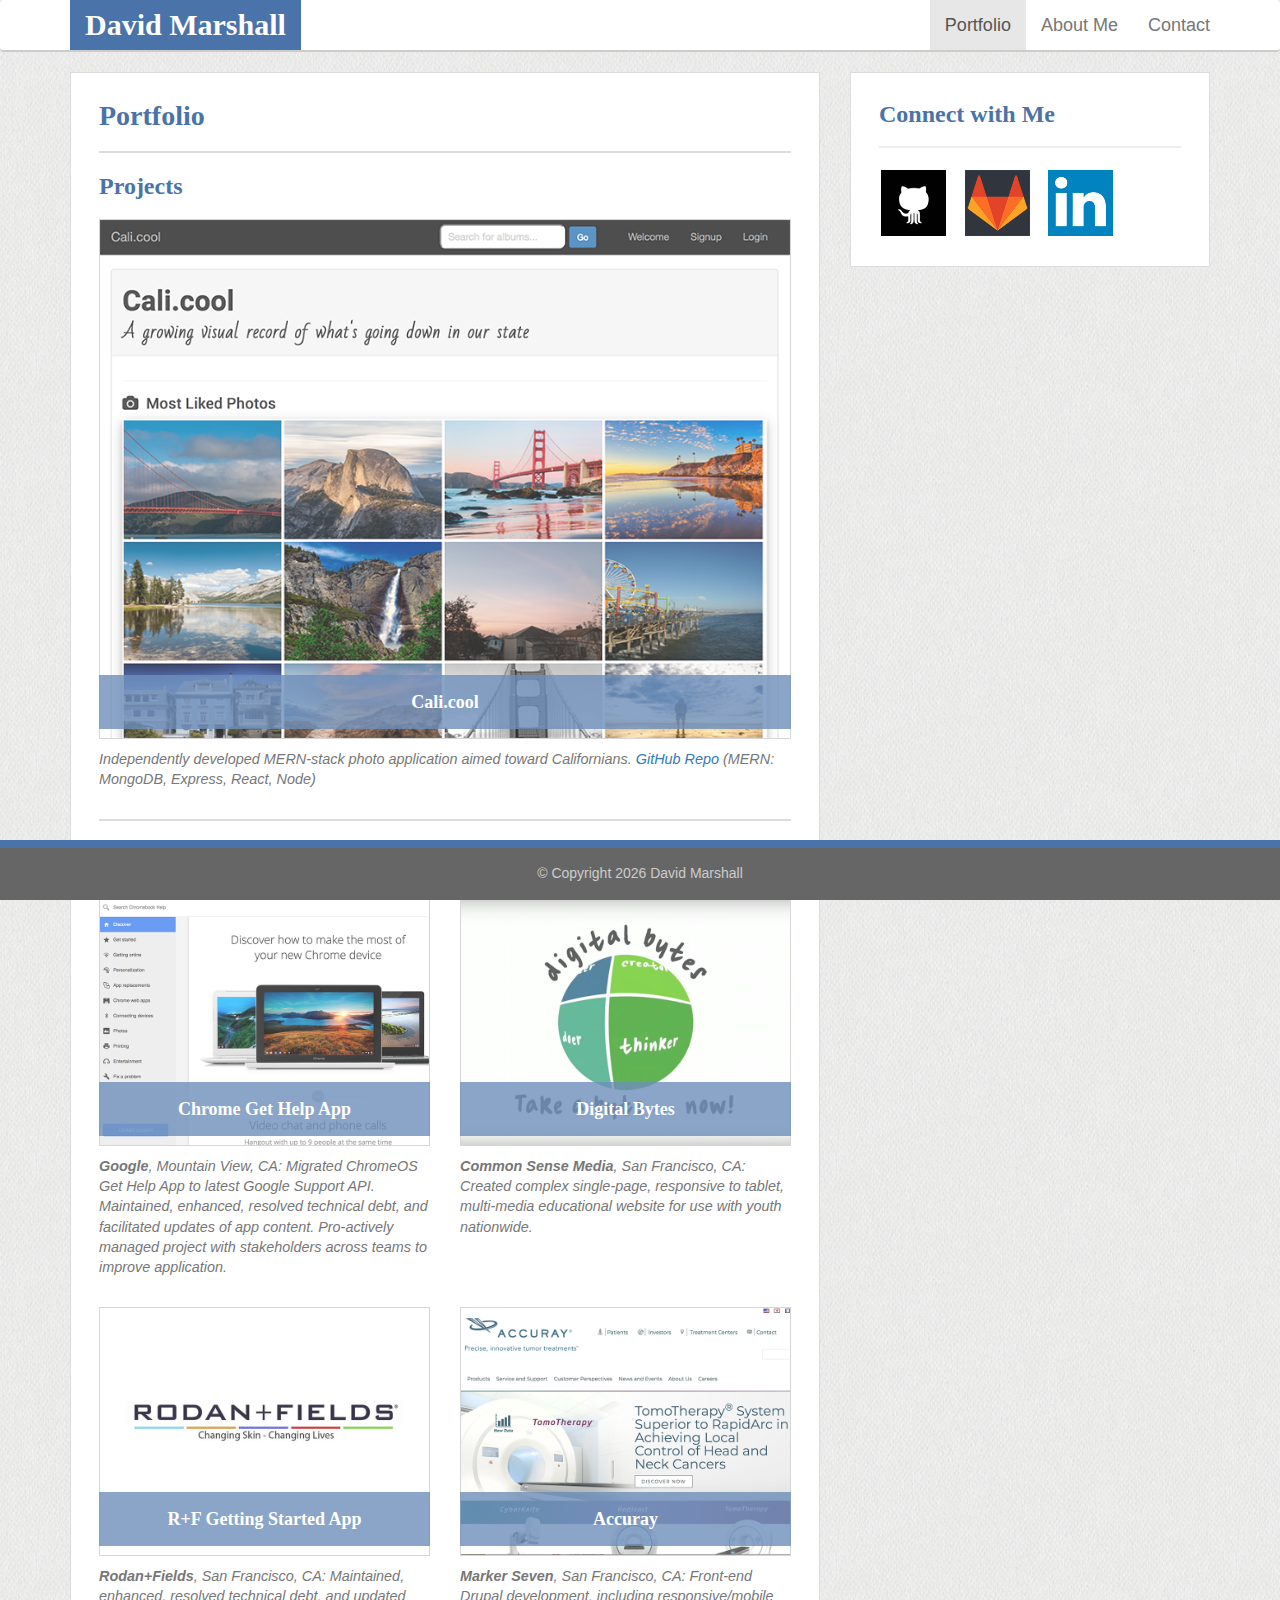
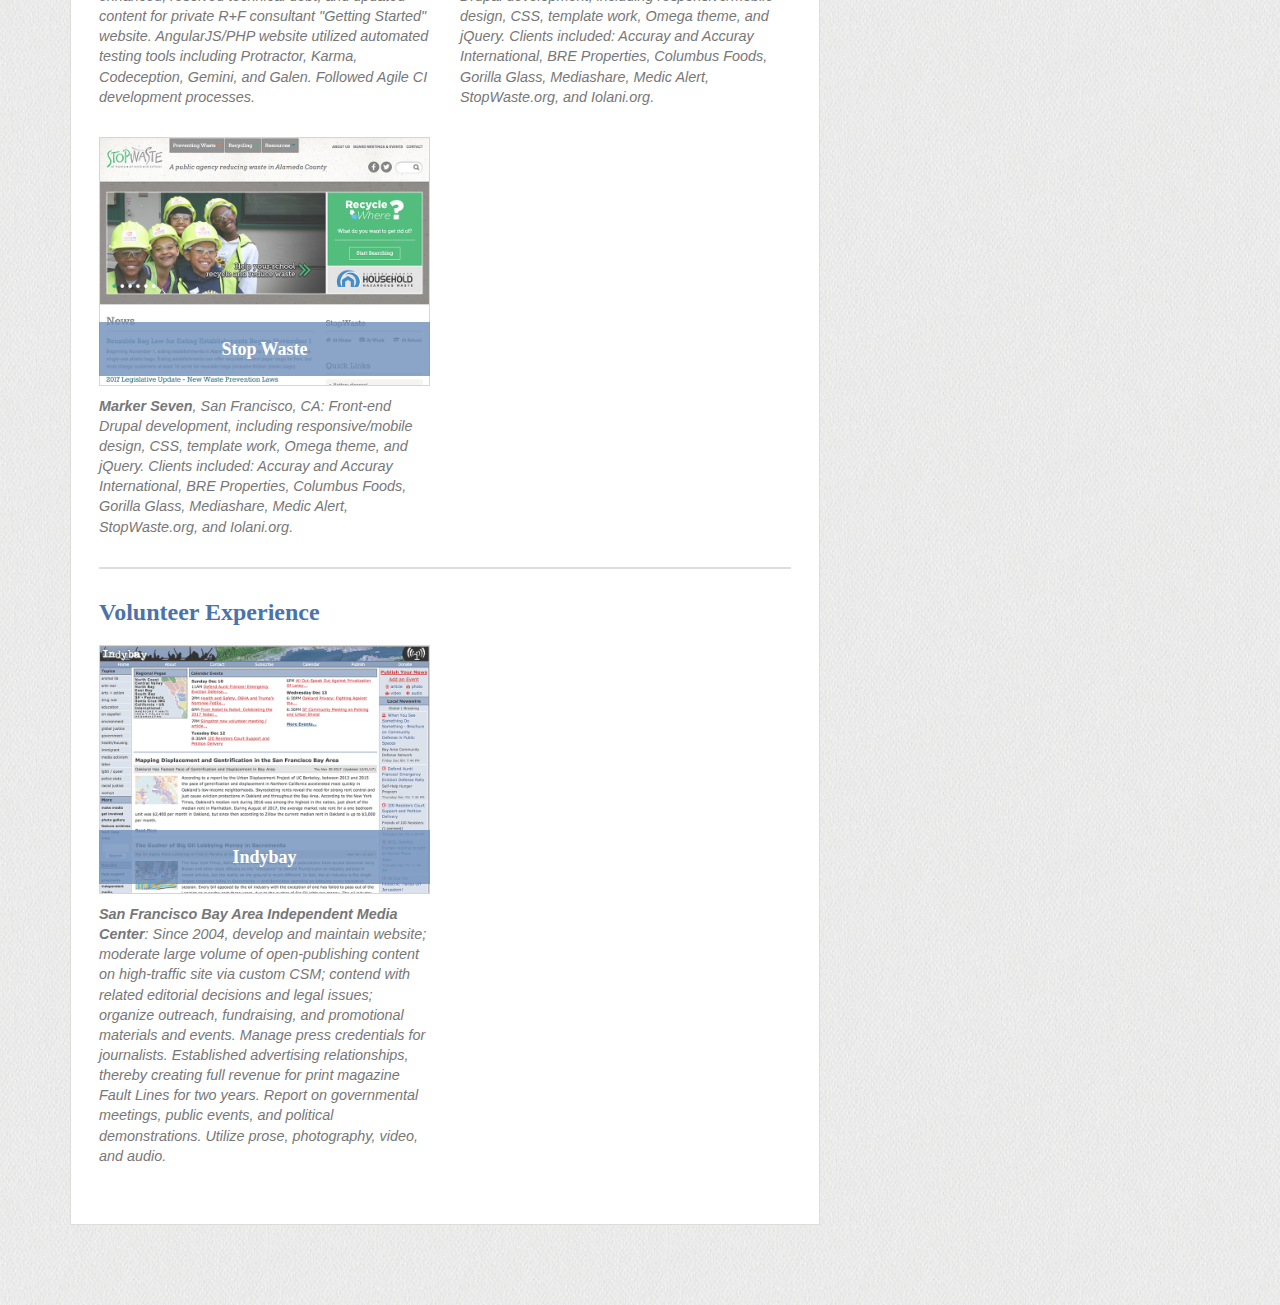
<file: index.html>
<!DOCTYPE html>
<html>
<head>
  <title>David Marshall :: Portfolio</title>
  <meta name="ROBOTS" content="NOINDEX, NOFOLLOW">
  <meta name="viewport" content="width=device-width, initial-scale=1.0, maximum-scale=1.0, user-scalable=no">
  <link rel="stylesheet" href="https://maxcdn.bootstrapcdn.com/bootstrap/3.3.6/css/bootstrap.min.css">
  <link rel="stylesheet" type="text/css" href="assets/css/style.css">
</head>
<body>

  
  <!-- Static navbar -->
  <nav class="navbar navbar-default">
    <div class="container">
      <div class="navbar-header">
        <div id="name" class="navbar-brand blueback">
          David Marshall
        </div>
      </div>
      <div id="navbar"> 
        <ul class="nav navbar-nav navbar-right">
          <li class="active"><a href="/" title="Portfolio">Portfolio</a></li>
          <li><a href="about.html" title="About Me">About Me</a></li>
          <li><a href="mailto:david@marshall.media" title="Contact">Contact</a></li>
        </ul>
      </div>
    </div>
  </nav>


  <div class="container">
    <div class="row">
      <div class="col-sm-8">
        <div class="maininner">
          <div class="page-header">
            <h1 class="bluetext">Portfolio</h1>
          </div>

          <div class="category-wrapper">

            <h3 class="bluetext">Projects</h3>

            <div class="row">

              <div class="item-wrapper col-lg-12 col-md-12 col-sm-6 col-xs-12">
                
                <div class="thumb">
                  <a href="http://cali.cool" title="Cali.cool"><img src="assets/images/port_calicool-crop.png" alt="Cali.cool"></a>
                  <div class="thumb-label blueback">
                    <h4>Cali.cool</h4>
                  </div>
                </div>

                <p>Independently developed MERN-stack photo application aimed toward Californians. <a href="https://github.com/dbmarshall/cali-cool" title="Cali.cool GitHub Repo">GitHub Repo</a> (MERN: MongoDB, Express, React, Node)</p>

              </div>

            </div>

          </div>

          <div class="category-wrapper">

            <h3 class="bluetext">Work Experience</h3>

            <div class="row">

              <div class="item-wrapper col-lg-6 col-md-12 col-sm-6 col-xs-12">
                
                <div class="thumb">
                  <a href="https://en.wikipedia.org/wiki/Chrome_OS" title="Google Chrome OS Get Help App"><img src="assets/images/port_chromebook-help-app-crop.png" alt="Chrome OS Get Help App"></a>
                  <div class="thumb-label blueback">
                    <h4>Chrome Get Help App</h4>
                  </div>
                </div>

                <p><strong>Google</strong>, Mountain View, CA: Migrated ChromeOS Get Help App to latest Google Support API. Maintained, enhanced, resolved technical debt, and facilitated updates of app content. Pro-actively managed project with stakeholders across teams to improve application.</p>

              </div>

              <div class="item-wrapper col-lg-6 col-md-12 col-sm-6 col-xs-12">
                
                <div class="thumb">
                  <a href="http://digitalbytes.commonsensemedia.org" title="Common Sense Media Digital Bytes"><img src="assets/images/port_digitalbytes-screen-crop.png" alt="Digital Bytes"></a>
                  <div class="thumb-label blueback">
                    <h4>Digital Bytes</h4>
                  </div>
                </div>

                <p><strong>Common Sense Media</strong>, San Francisco, CA: Created complex single-page, responsive to tablet, multi-media educational website for use with youth nationwide.</p>

              </div>

            </div>

            <div class="row">

              <div class="item-wrapper col-lg-6 col-md-12 col-sm-6 col-xs-12">
                
                <div class="thumb">
                  <a href="https://www.rodanandfields.com/getstarted/" title="Rodan + Fields Consulant Getting Started App"><img src="assets/images/port_rodan_fields_logo2-crop.png" alt="R+F Getting Started App"></a>
                  <div class="thumb-label blueback">
                    <h4>R+F Getting Started App</h4>
                  </div>
                </div>

                <p><strong>Rodan+Fields</strong>, San Francisco, CA: Maintained, enhanced, resolved technical debt, and updated content for private R+F consultant "Getting Started" website. AngularJS/PHP website utilized automated testing tools including Protractor, Karma, Codeception, Gemini, and Galen.  Followed Agile CI development processes.</p>

              </div>

              <div class="item-wrapper col-lg-6 col-md-12 col-sm-6 col-xs-12">
                
                <div class="thumb">
                  <a href="http://accuray.com" title="Accuray Medical Devices"><img src="assets/images/port_accuray-crop.png" alt="Accuray"></a>
                  <div class="thumb-label blueback">
                    <h4>Accuray</h4>
                  </div>
                </div>

                <p><strong>Marker Seven</strong>, San Francisco, CA:  Front-end Drupal development, including responsive/mobile design, CSS, template work, Omega theme, and jQuery.   Clients included: Accuray and Accuray International, BRE Properties, Columbus Foods, Gorilla Glass, Mediashare, Medic Alert, StopWaste.org, and Iolani.org.</p>

              </div>

            </div>

            <div class="row">

              <div class="item-wrapper col-lg-6 col-md-12 col-sm-6 col-xs-12">
                
                <div class="thumb">
                  <a href="http://www.stopwaste.org/" title="Alameda County Waste Management Authority StopWaste Online Resource"><img src="assets/images/port_stopwaste-crop.png" alt="Stop Waste"></a>
                  <div class="thumb-label blueback">
                    <h4>Stop Waste</h4>
                  </div>
                </div>

                <p><strong>Marker Seven</strong>, San Francisco, CA:  Front-end Drupal development, including responsive/mobile design, CSS, template work, Omega theme, and jQuery.   Clients included: Accuray and Accuray International, BRE Properties, Columbus Foods, Gorilla Glass, Mediashare, Medic Alert, StopWaste.org, and Iolani.org.</p>

              </div>

            </div>

          </div>

          <div class="category-wrapper last">

            <h3 class="bluetext">Volunteer Experience</h3>

            <div class="row">

              <div class="item-wrapper col-lg-6 col-md-12 col-sm-6 col-xs-12">
                
                <div class="thumb">
                  <a href="https://www.indybay.org/" title="San Francisco Bay Area Independent Media Center"><img src="assets/images/port_indybay-crop.png" alt="Indybay"></a>
                  <div class="thumb-label blueback">
                    <h4>Indybay</h4>
                  </div>
                </div>

                <p><strong>San Francisco Bay Area Independent Media Center</strong>: Since 2004, develop and maintain website; moderate large volume of open-publishing content on high-traffic site via custom CSM; contend with related editorial decisions and legal issues; organize outreach, fundraising, and promotional materials and events.  Manage press credentials for journalists.  Established advertising relationships, thereby creating full revenue for print magazine Fault Lines for two years. Report on governmental meetings, public events, and political demonstrations. Utilize prose, photography, video, and audio. </p>

              </div>

            </div>

          </div>

        </div>

      </div>

      <div class="col-sm-4">
        <div class="social maininner">
          <div class="page-header">
            <h3 class="bluetext">Connect with Me</h3>
          </div>
          <a href="https://github.com/dbmarshall/" title="GitHub"><img src="assets/images/social_if_github_square_black_107109.png" alt="GitHub"></a>
          <a href="https://gitlab.com/dbmarshall" title="GitLab"><img src="assets/images/social_if_gitlab.png" alt="GitHub"></a>
          <a href="https://www.Linkedin.com/in/david-m/" title="Linkedin"><img src="assets/images/social_if_linkedin_334668.png" alt="Linkedin"></a>
          <!-- <a href="https://stackoverflow.com/users/3787666/david" title="Stack Overflow"><img src="assets/images/social_if_stackoverflow_273179.png" alt="Stack Overflow" class="last"></a> -->
        </div>
      </div>
    </div>
  </div>

  <footer class="footer">
    <div class="container">
      <div class="copyright">
        <p>&copy; Copyright <script>document.write(new Date().getFullYear())</script> David Marshall</p>
      </div>
    </div>
  </footer>

</body>
</html>
</file>
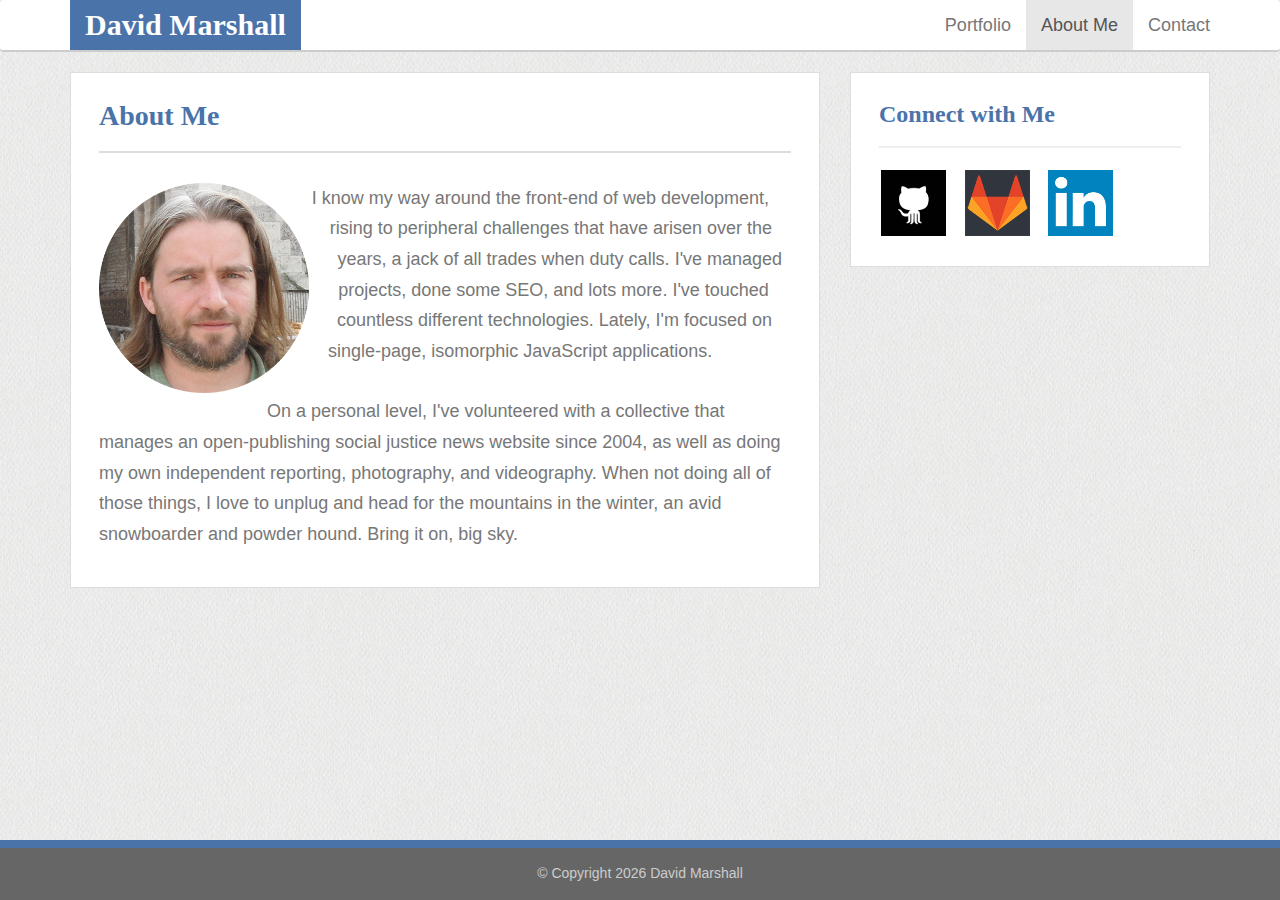
<file: about.html>
<!DOCTYPE html>
<html>
<head>
  <title>David Marshall :: About Me</title>
  <meta name="ROBOTS" content="NOINDEX, NOFOLLOW">
  <meta name="viewport" content="width=device-width, initial-scale=1.0, maximum-scale=1.0, user-scalable=no">
  <link rel="stylesheet" href="https://maxcdn.bootstrapcdn.com/bootstrap/3.3.6/css/bootstrap.min.css">
  <link rel="stylesheet" type="text/css" href="assets/css/style.css">
</head>
<body>


  <!-- Static navbar -->
  <nav class="navbar navbar-default">
    <div class="container">
      <div class="navbar-header">
        <div id="name" class="navbar-brand blueback">
          David Marshall
        </div>
      </div>
      <div id="navbar">
        <ul class="nav navbar-nav navbar-right">
          <li><a href="/" title="Portfolio">Portfolio</a></li>
          <li class="active"><a href="about.html" title="About Me">About Me</a></li>
          <li><a href="mailto:david@marshall.media" title="Contact">Contact</a></li>
        </ul>
      </div>
    </div>
  </nav>


  <div class="container">
    <div class="row">
      <div class="col-sm-8">
        <div class="maininner">
          <div class="page-header">
            <h1 class="bluetext">About Me</h1>
          </div>
          <img src="assets/images/David-OldTown-Jerusalem_round.jpg" alt="me" class="profileimage pull-left">
          <p>I know my way around the front-end of web development, rising to peripheral challenges that have arisen over the years, a jack of all trades when duty calls.  I've managed projects, done some SEO, and lots more.  I've touched countless different technologies. Lately, I'm focused on single-page, isomorphic JavaScript applications.</p>
          <p>On a personal level, I've volunteered with a collective that manages an open-publishing social justice news website since 2004, as well as doing my own independent reporting, photography, and videography.  When not doing all of those things, I love to unplug and head for the mountains in the winter, an avid snowboarder and powder hound. Bring it on, big sky.</p>
        </div>
      </div>
      <div class="col-sm-4">
        <div class="social maininner">
          <div class="page-header">
            <h3 class="bluetext">Connect with Me</h3>
          </div>
          <a href="https://github.com/dbmarshall/" title="GitHub"><img src="assets/images/social_if_github_square_black_107109.png" alt="GitHub"></a>
          <a href="https://gitlab.com/dbmarshall" title="GitLab"><img src="assets/images/social_if_gitlab.png" alt="GitHub"></a>
          <a href="https://www.Linkedin.com/in/david-m/" title="Linkedin"><img src="assets/images/social_if_linkedin_334668.png" alt="Linkedin"></a>
          <!-- <a href="https://stackoverflow.com/users/3787666/david" title="Stack Overflow"><img src="assets/images/social_if_stackoverflow_273179.png" alt="Stack Overflow" class="last"></a> -->
        </div>
      </div>
    </div>
  </div>

  <footer class="footer">
    <div class="container">
      <div class="copyright">
        <p>&copy; Copyright <script>document.write(new Date().getFullYear())</script> David Marshall</p>
      </div>
    </div>
  </footer>

</body>
</html>
</file>
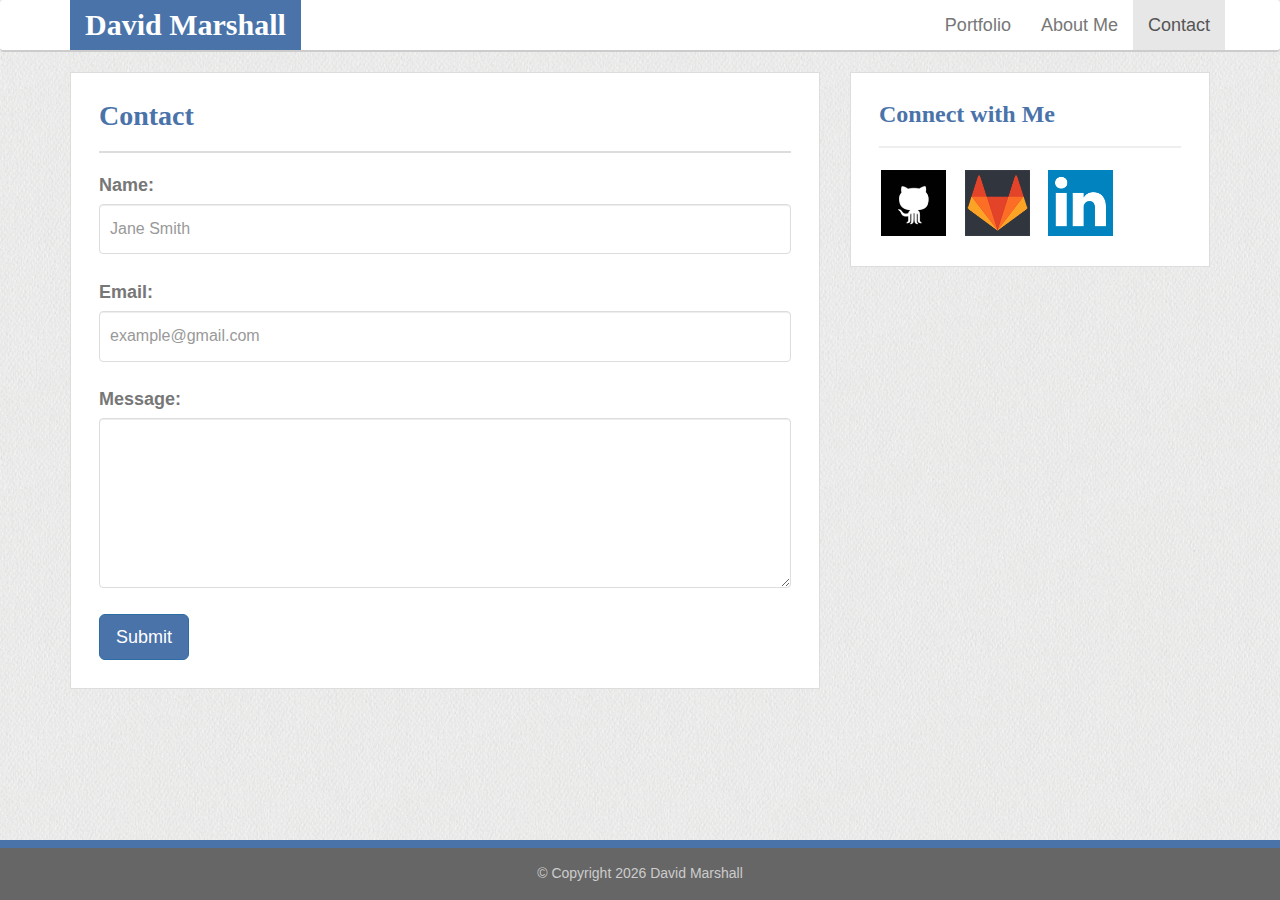
<file: contact.html>
<!DOCTYPE html>
<html>
<head>
  <title>David Marshall :: Contact</title>
  <meta name="ROBOTS" content="NOINDEX, NOFOLLOW">
  <meta name="viewport" content="width=device-width, initial-scale=1.0, maximum-scale=1.0, user-scalable=no">
  <link rel="stylesheet" href="https://maxcdn.bootstrapcdn.com/bootstrap/3.3.6/css/bootstrap.min.css">
  <link rel="stylesheet" type="text/css" href="assets/css/style.css">
</head>
<body>

  
  <!-- Static navbar -->
  <nav class="navbar navbar-default">
    <div class="container">
      <div class="navbar-header">
        <div id="name" class="navbar-brand blueback">
          David Marshall
        </div>
      </div>
      <div id="navbar"> 
        <ul class="nav navbar-nav navbar-right">
          <li><a href="/" title="Portfolio">Portfolio</a></li>
          <li><a href="about.html" title="About Me">About Me</a></li>
          <li class="active"><a href="mailto:david@marshall.media" title="Contact">Contact</a></li>
        </ul>
      </div>
    </div>
  </nav>


  <div class="container">
    <div class="row">
      <div class="col-sm-8">
        <div class="maininner">
          <div class="page-header">
            <h1 class="bluetext">Contact</h1>
          </div>
          
          <div class="contactform">
            <form>
              <label for="name">Name:</label><br>
              <input type="text" name="name" placeholder="Jane Smith" class="form-control"><br>

              <label for="email">Email:</label><br>
              <input type="text" name="email" placeholder="example@gmail.com" class="form-control"><br>

              <label for="contact-message">Message:</label><br>
              <textarea name="message" rows="6" cols="50" class="form-control"></textarea><br>

              <button type="button" class="btn btn-primary btn-lg blueback">Submit</button>
            </form>
          </div>

        </div>
      </div>
      <div class="col-sm-4">
        <div class="social maininner">
          <div class="page-header">
            <h3 class="bluetext">Connect with Me</h3>
          </div>
          <a href="https://github.com/dbmarshall/" title="GitHub"><img src="assets/images/social_if_github_square_black_107109.png" alt="GitHub"></a>
          <a href="https://gitlab.com/dbmarshall" title="GitLab"><img src="assets/images/social_if_gitlab.png" alt="GitHub"></a>
          <a href="https://www.Linkedin.com/in/david-m/" title="Linkedin"><img src="assets/images/social_if_linkedin_334668.png" alt="Linkedin"></a>
          <!-- <a href="https://stackoverflow.com/users/3787666/david" title="Stack Overflow"><img src="assets/images/social_if_stackoverflow_273179.png" alt="Stack Overflow" class="last"></a> -->
        </div>
      </div>
    </div>
  </div>

  <footer class="footer">
    <div class="container">
      <div class="copyright">
        <p>&copy; Copyright <script>document.write(new Date().getFullYear())</script> David Marshall</p>
      </div>
    </div>
  </footer>

</body>
</html>
</file>
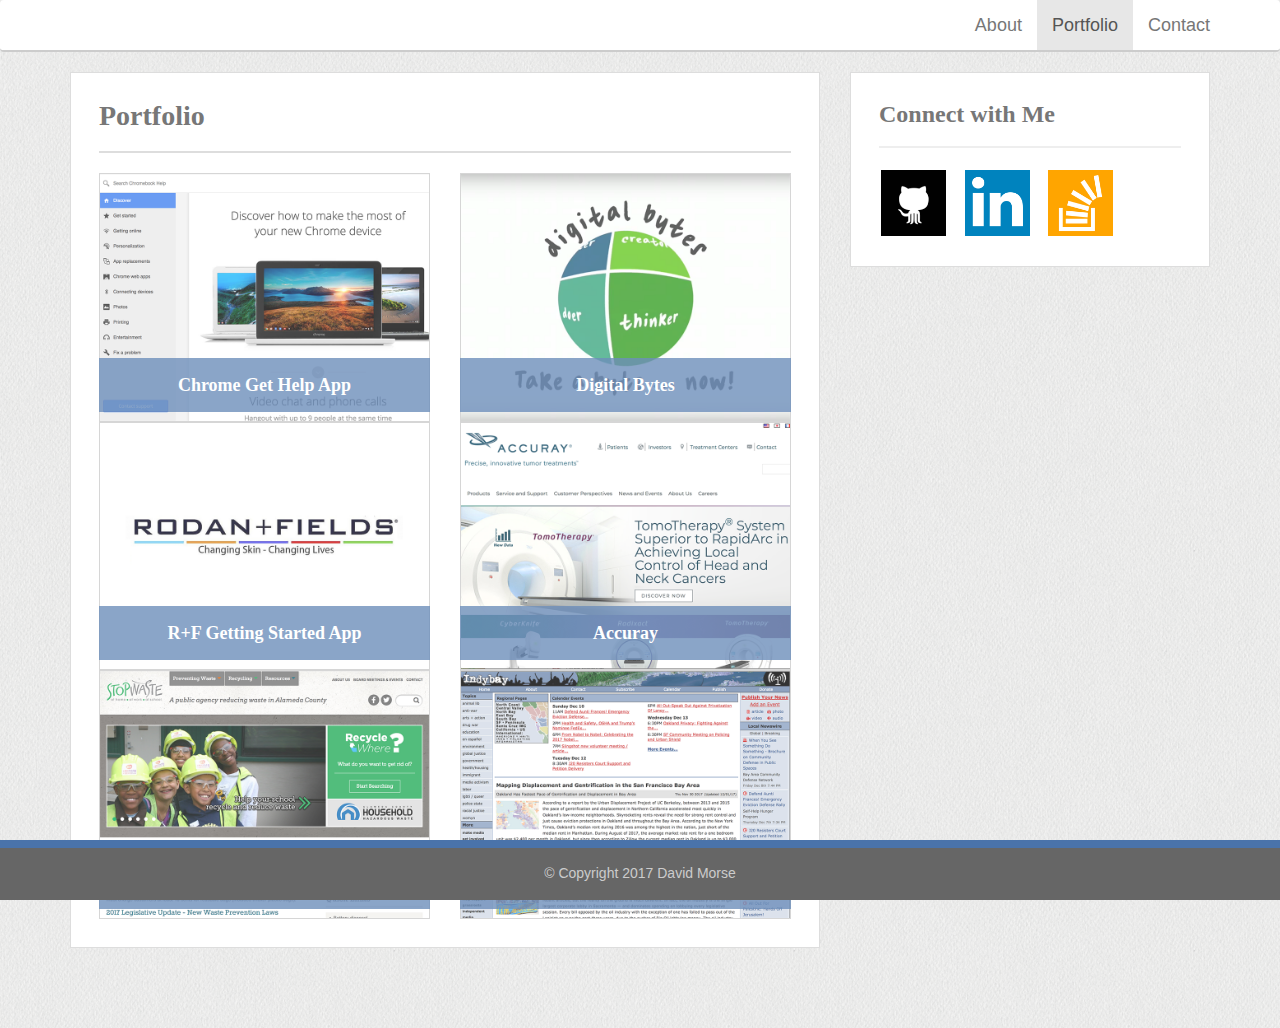
<file: portfolio.html>
<!DOCTYPE html>
<html>
<head>
  <title>Bootstrap Portfolio :: David Morse :: Portfolio</title>
  <meta name="viewport" content="width=device-width, initial-scale=1.0, maximum-scale=1.0, user-scalable=no">
  <link rel="stylesheet" href="https://maxcdn.bootstrapcdn.com/bootstrap/3.3.6/css/bootstrap.min.css">
  <link rel="stylesheet" type="text/css" href="assets/css/style.css">
</head>
<body>

  
  <!-- Static navbar -->
  <nav class="navbar navbar-default">
    <div class="container">
      <div class="navbar-header">
        <div id="name" class="navbar-brand tealback">
          David Morse
        </div>
      </div>
      <div id="navbar"> 
        <ul class="nav navbar-nav navbar-right">
          <li><a href="index.html">About</a></li>
          <li class="active"><a href="portfolio.html">Portfolio</a></li>
          <li><a href="contact.html">Contact</a></li>
        </ul>
      </div>
    </div>
  </nav>


  <div class="container">
    <div class="row">
      <div class="col-sm-8">
        <div class="maininner">
          <div class="page-header">
            <h1 class="tealtext">Portfolio</h1>
          </div>


          <div class="row">
            <div class="col-lg-6 col-md-12 col-sm-6 col-xs-12">
              
              <div class="thumb">
                <a href="https://en.wikipedia.org/wiki/Chrome_OS" title="Google Chrome OS Get Help App"><img src="assets/images/port_chromebook-help-app-crop.png" alt="Chrome OS Get Help App"></a>
                <div class="thumb-label tealback">
                  <h4>Chrome Get Help App</h4>
                </div>
              </div>

            </div>
            <div class="col-lg-6 col-md-12 col-sm-6 col-xs-12">
              
              <div class="thumb">
                <a href="http://digitalbytes.commonsensemedia.org" title="Common Sense Media Digital Bytes"><img src="assets/images/port_digitalbytes-screen-crop.png" alt="Digital Bytes"></a>
                <div class="thumb-label tealback">
                  <h4>Digital Bytes</h4>
                </div>
              </div>

            </div>
          </div>


          <div class="row">
            <div class="col-lg-6 col-md-12 col-sm-6 col-xs-12">
              
              <div class="thumb">
                <a href="https://www.rodanandfields.com/getstarted/" title="Rodan + Fields Consulant Getting Started App"><img src="assets/images/port_rodan_fields_logo2-crop.png" alt="R+F Getting Started App"></a>
                <div class="thumb-label tealback">
                  <h4>R+F Getting Started App</h4>
                </div>
              </div>

            </div>
            <div class="col-lg-6 col-md-12 col-sm-6 col-xs-12">
              
              <div class="thumb">
                <a href="http://accuray.com" title="Accuray Medical Devices"><img src="assets/images/port_accuray-crop.png" alt="Accuray"></a>
                <div class="thumb-label tealback">
                  <h4>Accuray</h4>
                </div>
              </div>

            </div>
          </div>


          <div class="row">
            <div class="col-lg-6 col-md-12 col-sm-6 col-xs-12">
              
              <div class="thumb">
                <a href="http://www.stopwaste.org/" title="Alameda County Waste Management Authority StopWaste Online Resource"><img src="assets/images/port_stopwaste-crop.png" alt="Stop Waste"></a>
                <div class="thumb-label tealback">
                  <h4>Stop Waste</h4>
                </div>
              </div>

            </div>
            <div class="col-lg-6 col-md-12 col-sm-6 col-xs-12">
              
              <div class="thumb">
                <a href="https://www.indybay.org/" title="San Francisco Bay Area Independent Media Center"><img src="assets/images/port_indybay-crop.png" alt="Indybay"></a>
                <div class="thumb-label tealback">
                  <h4>Indybay</h4>
                </div>
              </div>

            </div>
          </div>


        </div>
      </div>
      <div class="col-sm-4">
        <div class="social maininner">
          <div class="page-header">
            <h3 class="tealtext">Connect with Me</h3>
          </div>
          <a href="https://github.com/dbmarshall/" title="GitHub"><img src="assets/images/social_if_github_square_black_107109.png" alt="GitHub"></a>
          <a href="https://www.Linkedin.com/in/david-m/" title="Linkedin"><img src="assets/images/social_if_linkedin_334668.png" alt="Linkedin"></a>
          <a href="https://stackoverflow.com/users/3787666/david" title="Stack Overflow"><img src="assets/images/social_if_stackoverflow_273179.png" alt="Stack Overflow" class="last"></a>
        </div>
      </div>
    </div>
  </div>

  <footer class="footer">
    <div class="container">
      <div class="copyright">
        <p>&copy; Copyright 2017 David Morse</p>
      </div>
    </div>
  </footer>

</body>
</html>
</file>
<file: assets/css/style.css>
/**
 Bootstrap Portfolio
 **/
 html, body {
  min-height: 100%;
 }
 body {
  margin-bottom: 80px;
  font-family: 'Arial', 'Helvetica Neue', Helvetica, sans-serif;
  font-size: 18px;
  color: #777;
  background: #e4e4e3 url('../images/fabric_1.png');
}
h1, h2, h3, h4, #name {
  margin-top: 0;
  font-family: 'Georgia', Times, Times New Roman, serif;
  font-weight: bold;
}
h1 {
  font-size: 28px;
}
h4 {
  font-size: 18px;
}
p {
  padding: 10px 0;
  line-height: 1.7;
}
.maininner p:last-of-type {
  padding: 10px 0 0 0;
}
.navbar-default {
  background-color: #fff;
  border: none;
  border-bottom: 2px solid #ccc;
}
footer {
  color: #c5ccb8;
  text-align: center;
  background-color: #666;
  border-top: 8px solid #4a73aa;
}
.footer {
  position: fixed;
  bottom: 0;
  width: 100%;
  height: 60px;
}
footer .copyright {
  font-size: 14px;
  color: #ccc;
  padding: 14px 0;
}
footer .copyright p {
  padding: 0;
}
#name {
  margin-left: 0;
  padding-top: 15px;
  padding-bottom: 15px;
  font-size: 30px;
  color: #fff;
  pointer-events: none;
}
.maininner {
  padding: 28px;
  background-color: #fff;
  border: 1px solid #ddd;
}
.page-header {
  margin-top: 0;
  border-bottom: 2px solid #ddd;
}
.social .page-header {
  border-bottom: 2px solid #eee;
}
.social img {
  border: 1px solid #fff;
}
.social img:hover {
  border: 1px solid #ccc;
}
img.profileimage {
  width: 35%;
  padding: 10px 32px 10px 0;
  shape-outside: circle(50%);
}
.blueback {
  background-color: #4a73aa;
}
.bluetext, 
.navbar-default .navbar-nav > li > a:hover {
  color: #4a73aa;
}
.social img {
  width: 23%;
  height: auto;
  margin: 0 3% 0 0;
  border: 2px solid #fff;
}
input.form-control, 
textarea.form-control {
  width: 100%;
  height: auto;
  padding: 13px 10px;
  font-size: 16px;
  box-sizing : border-box;
  border: 1px solid #ddd;
}
textarea.form-control {
  min-height: 170px;
  resize: vertical;
}
button.btn-primary:hover {
  background: #53BFBA;
}
button.btn.btn-primary:active {
  background: #3D8C88;
}
button.btn-primary:focus {
  outline:0;
}
.category-wrapper { 
  margin-top: 10px;
  margin-bottom: 30px;
  border-bottom: 2px solid #ddd;
}
.category-wrapper.last { 
  margin-bottom: 0;
  border-bottom: none;
}
.category-wrapper h3 { 
  padding-bottom: 10px;
}

.item-wrapper {
  margin-bottom: 20px;
}
.item-wrapper p {
  padding: 10px 0 0 0;
  font-size: .8em;
  font-style: italic;
  line-height: 1.4em;
  clear: both;
}
.thumb {
  position: relative;
  width: 100%;
  height: auto;
  margin: 0;
  color: #fff;
  text-align: center;
  opacity: .8;
  float: left;
}
.thumb:hover {
  opacity: 1;
}
.thumb img {
  width: 100%;
  height: auto;
  border: 1px solid #ccc;
}
.thumb-label {
  position: absolute;
  z-index: 5;
  bottom: 10px;
  width: 100%;
  height: 20px;
  padding: 18px 0 36px 0;
  background-color:rgba(74, 115, 170, 0.8);
  pointer-events: none;
}
.thumb-label h4 {
  padding: 0 2%;
}

@media screen and (max-width: 1200px) {
  /*img.profileimage {
    width: 100%;
    padding: 10px 0;
  }*/
  img.profileimage {
    width: 35%;
    padding: 10px 32px 10px 0;
  }
  .social img {
    width: 28%;
  }
}

@media screen and (max-width: 992px) {
  h3 {
      font-size: 18px;
  }
  img.profileimage {
    width: 45%;
    padding: 10px 32px 10px 0;
  }
  .thumb {
    display: table;
  }
  .thumb-label {
    display: table-cell;
    vertical-align: middle;
    box-sizing: content-box;
  }
  .thumb-label h4 {
    margin: 0;
    padding: 0 2%;
    vertical-align: middle;
  }
}

@media screen and (max-width: 768px) {
  h3 {
      font-size: 24px;
  }
  #navbar {
    text-align: center;
  }
  ul.nav.navbar-nav.navbar-right {
    display: table;
    margin: 0 auto;
  }
  .nav > li {
    float: left;
  }
  #name {
    width: 100%;
    text-align: center;
  }
  .col-sm-4 {
    margin-top: 20px;
  }
  /*img.profileimage {
    width: 100%;
    padding: 10px 0;
  }*/
  img.profileimage {
    width: 35%;
    padding: 10px 32px 10px 0;
  }
  .social img {
    width: 15%;
  }
  .thumb-label {
    box-sizing: border-box;
  }

}

@media screen and (max-width: 560px) {
  img.profileimage {
    width: 50%;
    padding: 10px 22px 10px 0;
  }

}
</file>
